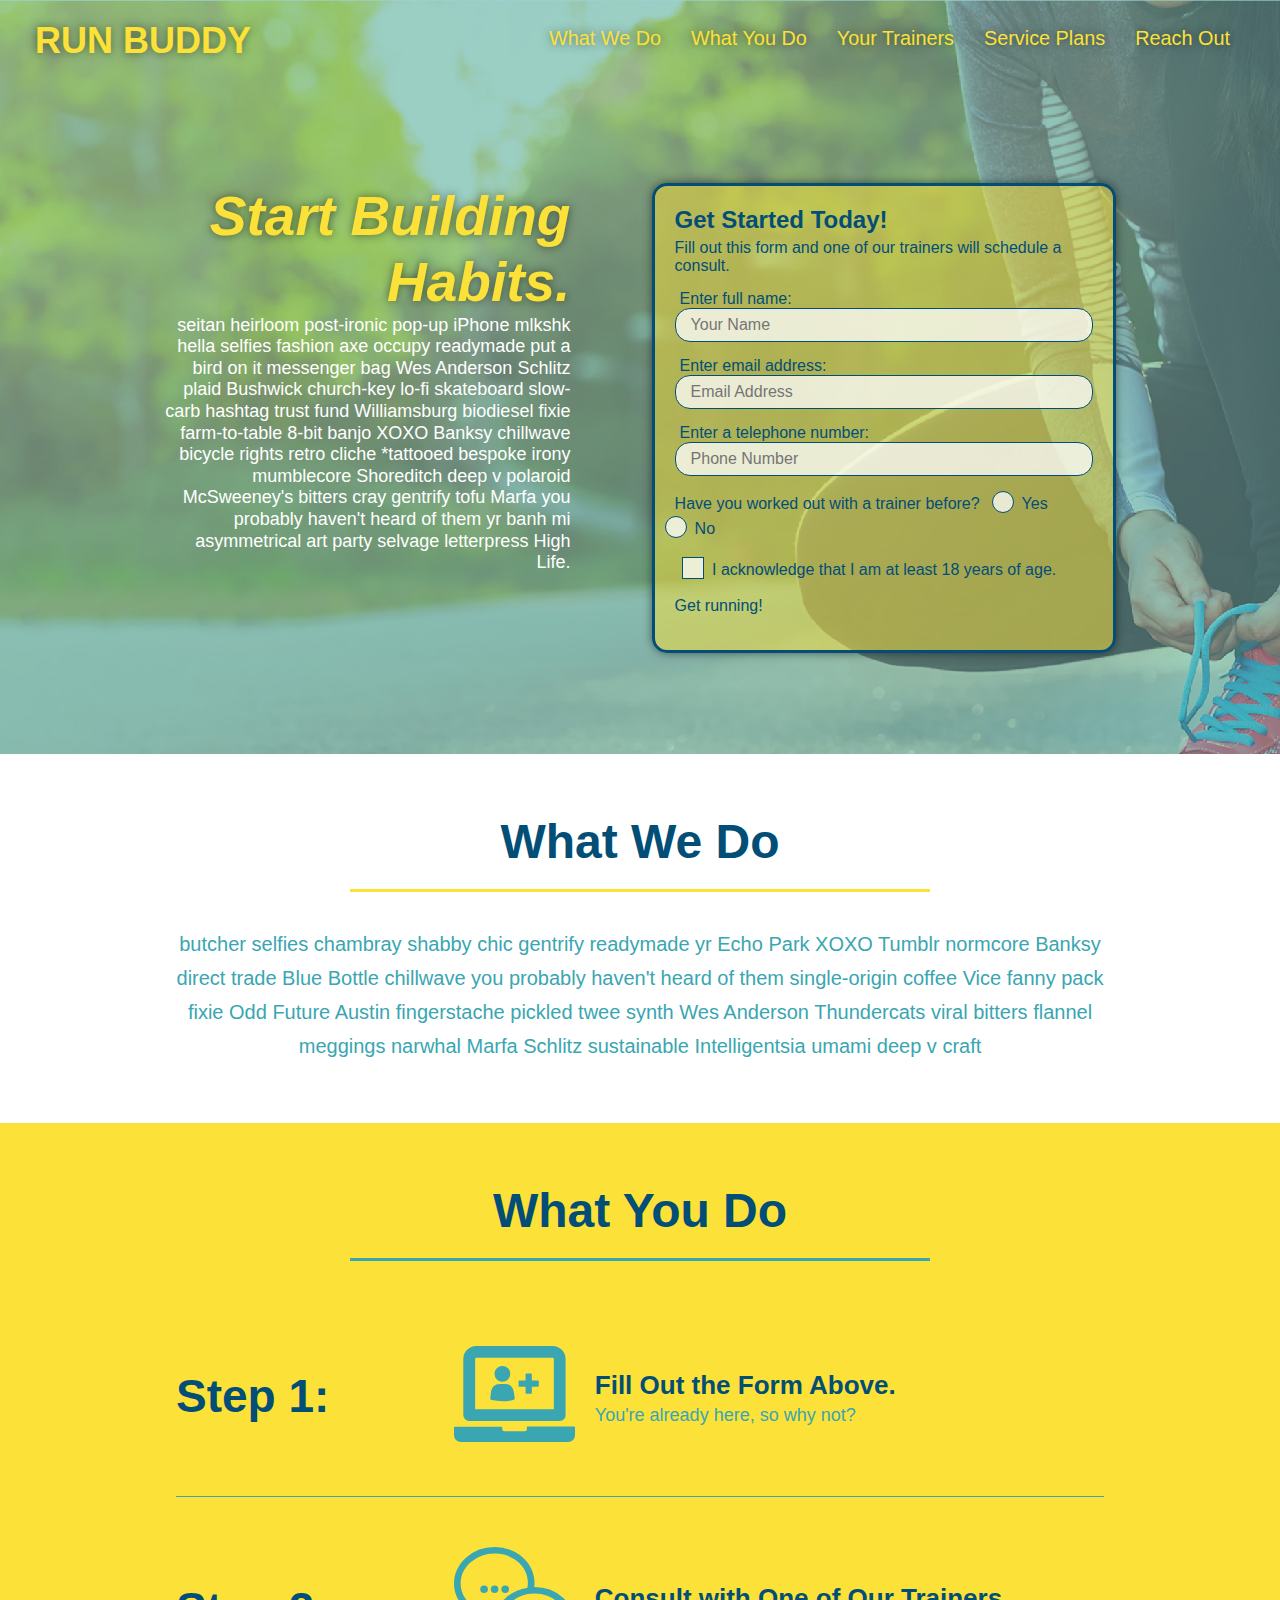
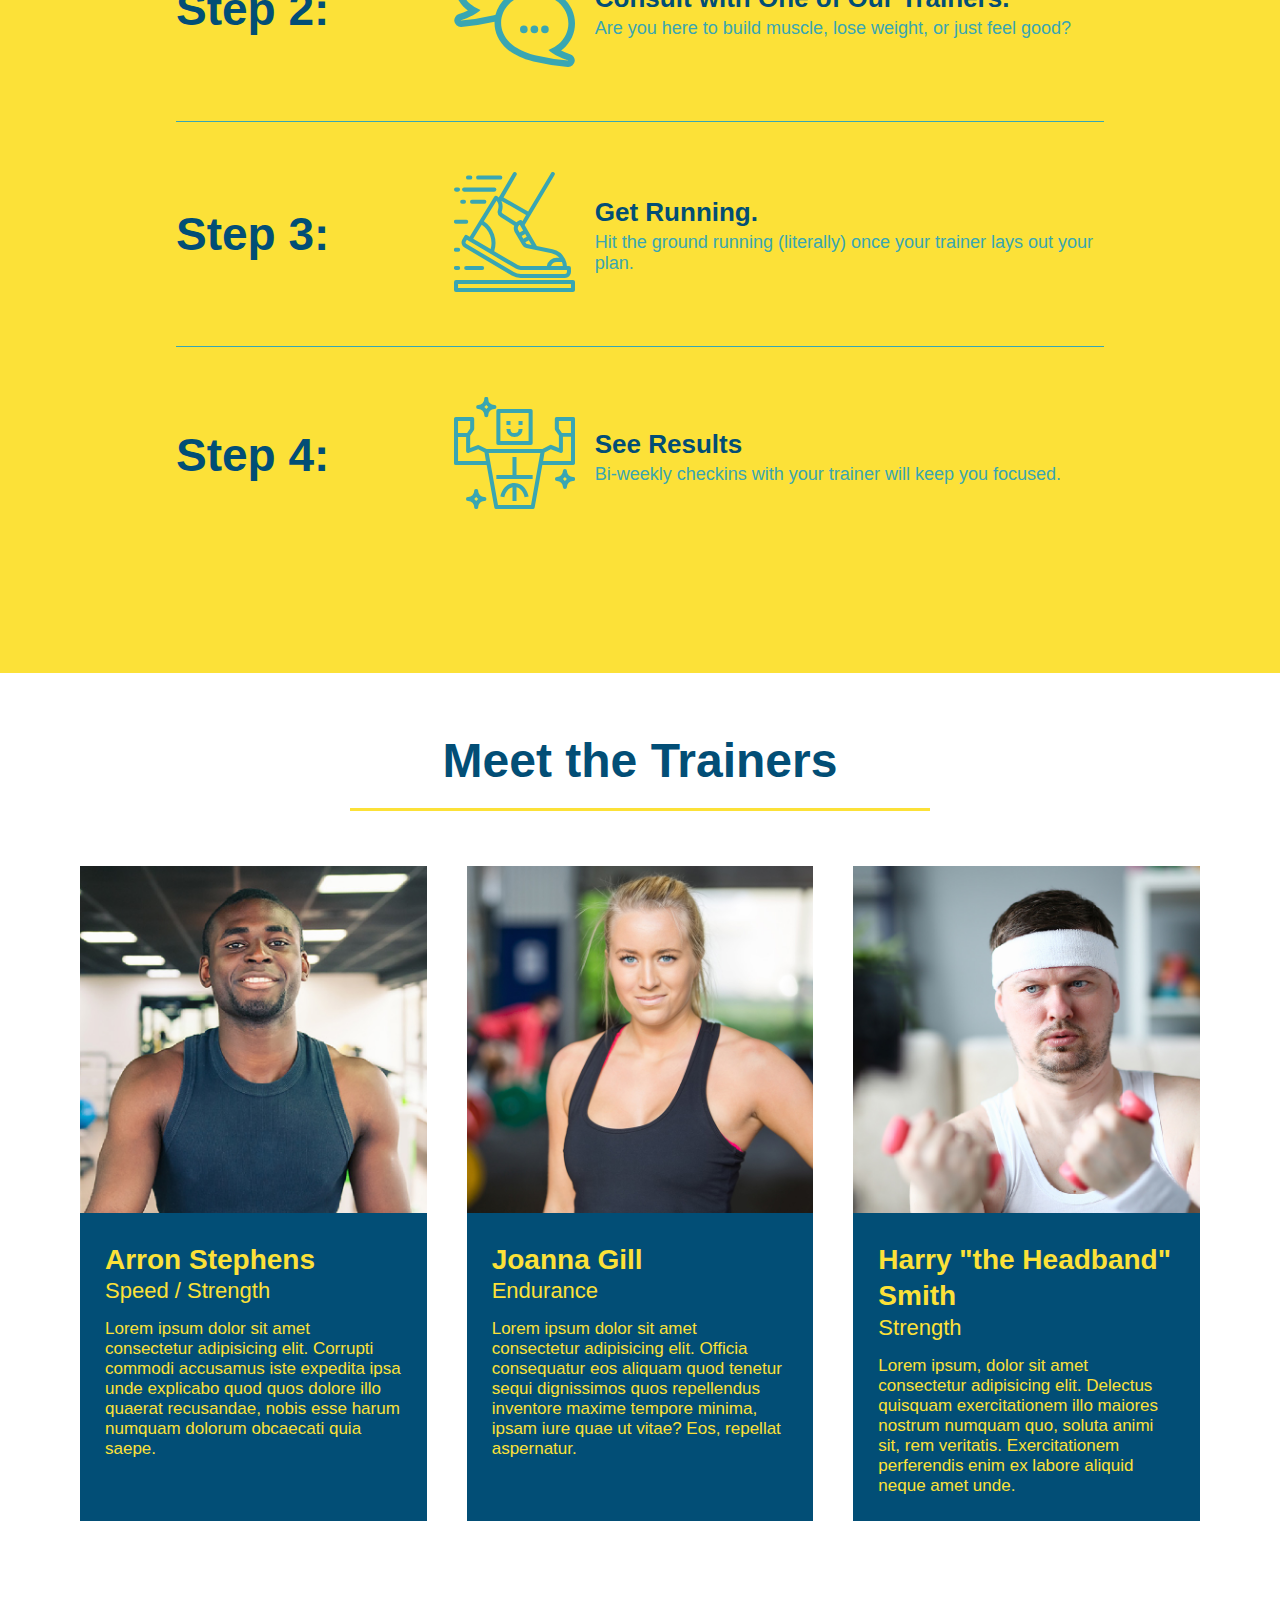
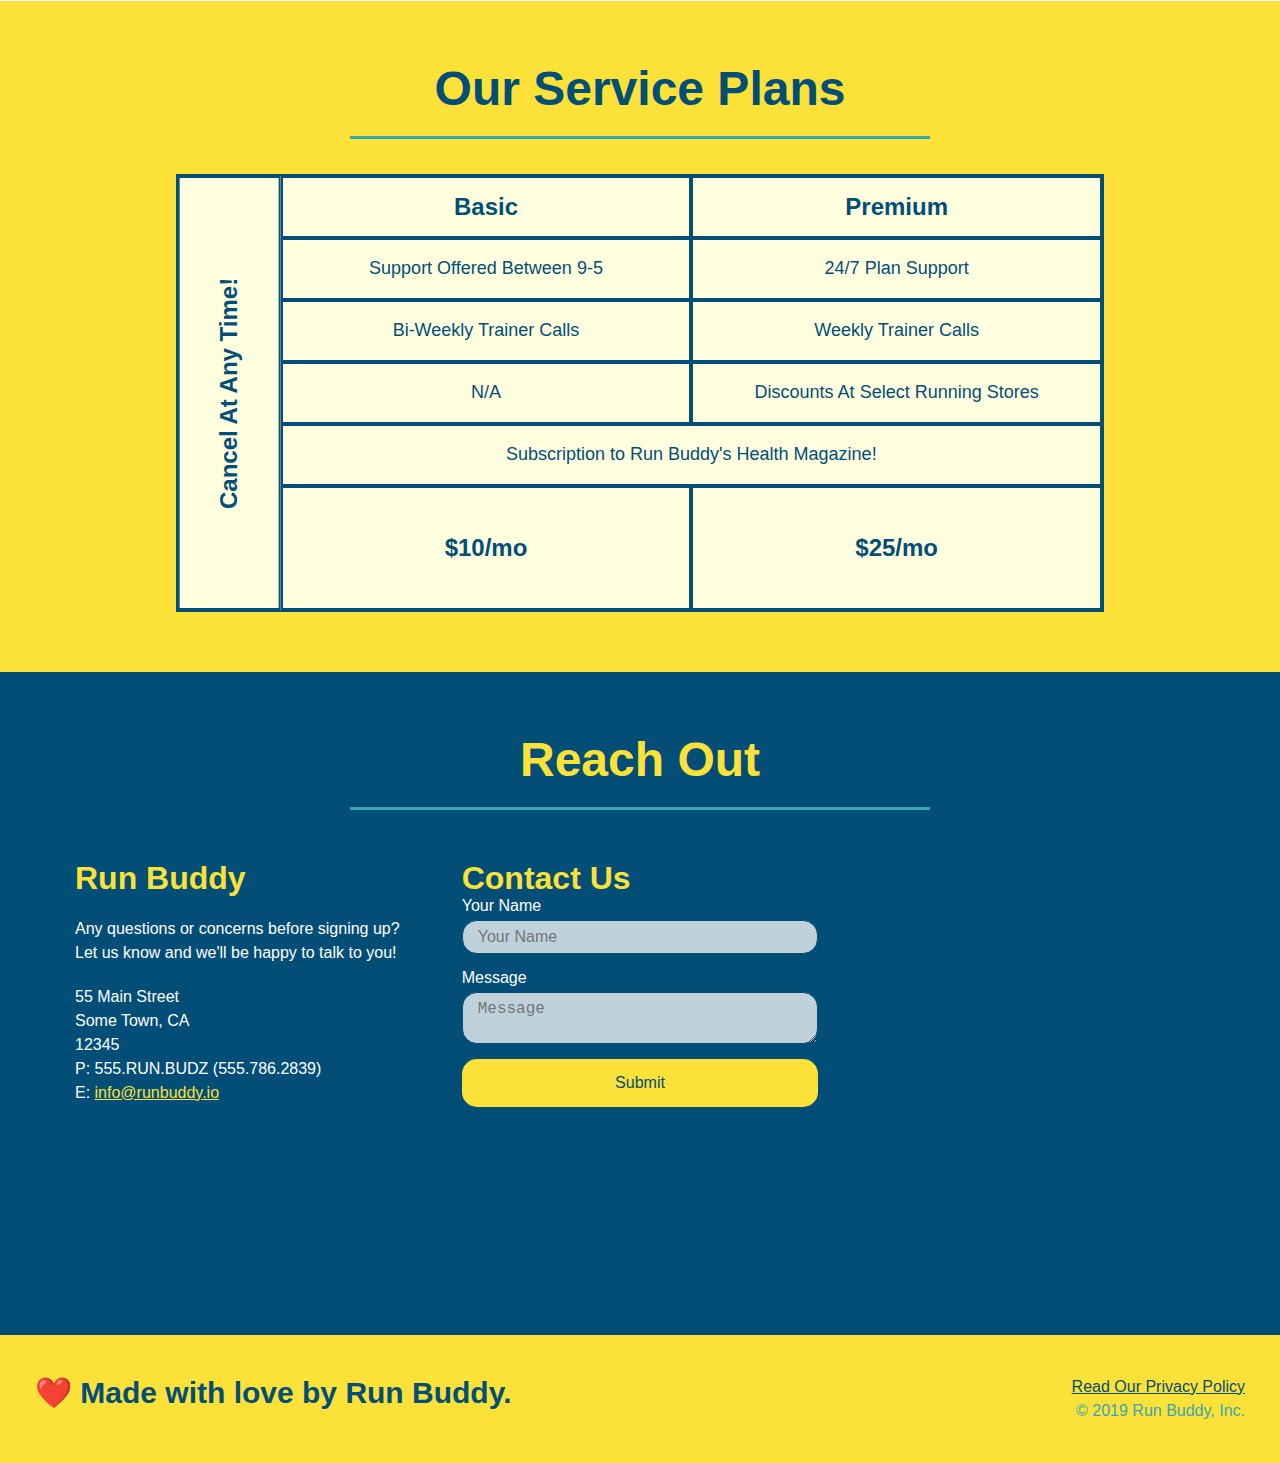
<file: index.html>
<!DOCTYPE html>
<html lang="en">
  <head>
    <meta charset="UTF-8" />
    <meta name="viewport" content="device-width, initial-scale=1.0" />
    <link rel="stylesheet" href="./assets/css/style.css" />
    <title>Run Buddy</title>
  </head>
  <body>
    <!--NAVIGATION-->
    <header>
      <h1>RUN BUDDY</h1>
      <nav>
        <!--Unordered list element-->
        <ul>
          <!--List item element-->
          <li>
            <!--Anchor element-->
            <a href="#what-we-do">What We Do</a>
          </li>
          <li>
            <a href="#what-you-do">What You Do</a>
          </li>
          <li>
            <a href="#your-trainers">Your Trainers</a>
          </li>
          <li>
            <a href="#service-plans">Service Plans</a>
          </li>
          <li>
            <a href="#reach-out">Reach Out</a>
          </li>
          </li>
        </ul>
      </nav>
    </header>

    <!--hero/jumbotron-->
    <section class="hero">
      <div class="hero-cta">
        <h2>Start Building Habits.</h2>
          <p>
          seitan heirloom post-ironic pop-up iPhone mlkshk hella selfies fashion axe occupy readymade put a bird on it
          messenger bag Wes Anderson Schlitz plaid Bushwick church-key lo-fi skateboard slow-carb hashtag trust fund
          Williamsburg biodiesel fixie farm-to-table 8-bit banjo XOXO Banksy chillwave bicycle rights retro cliche
          *tattooed bespoke irony mumblecore Shoreditch deep v polaroid McSweeney's bitters cray gentrify tofu Marfa you
          probably haven't heard of them yr banh mi asymmetrical art party selvage letterpress High Life.
  </p>
</div>
      </div>
      <div class="hero-form">
        <h3>Get Started Today!</h3>
        <p>
          Fill out this form and one of our trainers will schedule a consult.
          <!--Add for element-->
          <form>
            <label for="name">Enter full name:</label>
            <input type="text" placeholder="Your Name" name="name" id="name" class="form-input" />
            <label for="email">Enter email address:</label>
            <input type="email" placeholder="Email Address" name="email" id="email" class="form-input"/>
            <label for="phone">Enter a telephone number:</label>
            <input type="tel" placeholder="Phone Number" name="phone" id="phone" class="form-input"/>
            <p>
              Have you worked out with a trainer before?
              <span class="radio-wrapper">
                <input type="radio" name="trainer-confirm" id="trainer-yes" />
                <label for="trainer-yes">Yes</laber>
                </span>
              <span class="radio-wrapper">
                <input type="radio" name="trainer-confirm" id="trainer-no" />
                <label for="trainer-no">No</laber>
              </span>
            </p>

          <p>
              <span class="checkbox-wrapper">
                <input type="checkbox" name="age-confirm" id="checkbox" />
                <label for="checkbox">I acknowledge that I am at least 18 years of age.</label>
              </span>
          </p>
              Get running!
            </button>
          </form>
        </p>
      </div>
    </section>
    <!--end hero-->

    <!--"what we do" section-->
    <section id="what-we-do" class="intro">

      <div class="flex-row">
      <h2 class="section-title primary-border">What We Do</h2>
      </div>

      <div class="flex-row">
      <p>
        butcher selfies chambray shabby chic gentrify readymade yr Echo Park XOXO Tumblr normcore Banksy direct trade Blue Bottle chillwave you probably haven't heard of them single-origin coffee Vice fanny pack fixie Odd Future Austin fingerstache pickled twee synth Wes Anderson Thundercats viral bitters flannel meggings narwhal Marfa Schlitz sustainable Intelligentsia umami deep v craft
      </p>
      </div>
    </section>

    <!--"what you do" section-->
    <section id="what-you-do" class="steps">
      
      <div class="flex-row">
      <h2 class="section-title secondary-border">What You Do</h2>
      </div>

      <div class="step">
        <h3>Step 1:</h3>
        <div class="step-info">
          <div class="step-img">
            <img src="./assets/images/step-1.svg" alt="" />
          </div>
          <div class= "step-text">
            <h4>Fill Out the Form Above.</h4>
            <p>You're already here, so why not?</p>
          </div>
        </div>
      </div>

      <div class="step">
        <h3>Step 2:</h3>
        <div class="step-info">
          <div class="step-img">
            <img src="./assets/images/step-2.svg" alt="" />
          </div>
          <div class= "step-text">
            <h4>Consult with One of Our Trainers.</h4>
            <p>Are you here to build muscle, lose weight, or just feel good?</p>
          </div>
        </div>
      </div>

      <div class="step">
        <h3>Step 3:</h3>
        <div class="step-info">
          <div class="step-img">
            <img src="./assets/images/step-3.svg" alt="" />
          </div>
          <div class= "step-text">
            <h4>Get Running.</h4>
            <p>Hit the ground running (literally) once your trainer lays out your plan.</p>
          </div>
        </div>
      </div>

      <div class="step">
        <h3>Step 4:</h3>
        <div class="step-info">
          <div class="step-img">
            <img src="./assets/images/step-4.svg" alt="" />
          </div>
          <div class= "step-text">
            <h4>See Results</h4>
            <p>Bi-weekly checkins with your trainer will keep you focused.</p>
          </div>
        </div>
      </div>
    </section>

    <!--"meet the trainers" section-->
    <section id="your-trainers">

      <div class="flex-row">
      <h2 class="section-title primary-border">Meet the Trainers</h2>
      </div>

      <div class="trainers">
      <article class="trainer">
        <img src="./assets/images/trainer-1.jpg" alt="Arron Stephens in his workout clothes, ready to pump iron."/>
        <div class="trainer-bio">
          <h3 class="trainer-name">Arron Stephens</h3>
          <h4 class="trainer-role">Speed / Strength</h4>
          <p>Lorem ipsum dolor sit amet consectetur adipisicing elit. Corrupti commodi accusamus iste expedita ipsa unde explicabo quod quos dolore illo quaerat recusandae, nobis esse harum numquam dolorum obcaecati quia saepe.   
          </p>
        </div>
      </article>

      <article class="trainer">
        <img src="./assets/images/trainer-2.jpg" alt="Joanna Gill cooling off after a workout" />
        <div class="trainer-bio">
          <h3 class="trainer-name">Joanna Gill</h3>
          <h4 class="trainer-role">Endurance</h4>
          <p>Lorem ipsum dolor sit amet consectetur adipisicing elit. Officia consequatur eos aliquam quod tenetur sequi dignissimos quos repellendus inventore maxime tempore minima, ipsam iure quae ut vitae? Eos, repellat aspernatur.
          </p>
        </div>    
      </article>

      <article class="trainer">
          <img src="./assets/images/trainer-3.jpg" alt="Harry Smith wearing a headband and lifting comically small pink weights" />
          <div class="trainer-bio">
          <h3 class="trainer-name">Harry "the Headband" Smith</h3>
          <h4 class="trainer-role">Strength</h4>
          <p>Lorem ipsum, dolor sit amet consectetur adipisicing elit. Delectus quisquam exercitationem illo maiores nostrum numquam quo, soluta animi sit, rem veritatis. Exercitationem perferendis enim ex labore aliquid neque amet unde.
          </p>
        </div>
      </article>
      </div>
    </section>

    <!--"service plans" section-->
    <section id="service-plans" class="services">
      <h2 class="section-title secondary-border">Our Service Plans</h2>

      <div class="service-grid-wrapper">
        <div class="service-grid-container">
          <!--Headers-->
            <div class="service-grid-item grid-head basic">
              Basic
            </div>
            <div class="service-grid-item grid-head premium">
              Premium
            </div>

          <!--Body-->
          <div class="service-grid-item basic">
            Support Offered Between 9-5
          </div>
          <div class="service-grid-item premium">
            24/7 Plan Support
          </div>
          <div class="service-grid-item basic">
            Bi-Weekly Trainer Calls
          </div>
          <div class="service-grid-item premium">
            Weekly Trainer Calls
          </div>
          <div class="service-grid-item basic">
            N/A
          </div>
          <div class="service-grid-item premium">
            Discounts At Select Running Stores
          </div>
          <div class="service-grid-item both">
            Subscription to Run Buddy's Health Magazine!
          </div>
          <div class="service-grid-item grid-price basic">
            $10/mo
          </div>
          <div class="service-grid-item grid-price premium">
            $25/mo
          </div>
          <div class="service-grid-item cancel">
            Cancel At Any Time!
          </div>
        </div><!--div service-grid container-->
      </div><!--div service-grid wrapper-->
        
    </section>

    <!--"reach out" section-->
    <section id="reach-out" class="contact">

      <div class="flex-row">
      <h2 class="section-title secondary-border">Reach Out</h2>
      </div>
      
      <div class="contact-info">

        <div>
          <h3>Run Buddy</h3>
          <p>Any questions or concerns before signing up?
          <br />
          Let us know and we'll be happy to talk to you!
          </p>

          <address>
            55 Main Street <br />
            Some Town, CA <br />
            12345<br />
            P: 555.RUN.BUDZ (555.786.2839)<br />
            E: <a href="mailto:info@runbuddy.io">info@runbuddy.io</a>
          </address>
        </div>

        <div class="contact-form">
          <h3>Contact Us</h3>
          <form>
            <label for="contact-name">Your Name</label>
            <input type="text" id="contact-name" placeholder="Your Name" />
  
            <label for="contact-message">Message</label>
            <textarea id="contact-message" placeholder="Message"></textarea>
            
            <button type="submit">Submit</button>
          </form>
        </div>
        
        <iframe src="https://www.google.com/maps/embed?pb=!1m18!1m12!1m3!1d3469.1472703190893!2d-95.63321943600323!3d29.5994048320464!2m3!1f0!2f0!3f0!3m2!1i1024!2i768!4f13.1!3m3!1m2!1s0x8640e6b8bca225d5%3A0xc8dabc87ff84b2c!2s225%20Fluor%20Daniel%20Dr%2C%20Sugar%20Land%2C%20TX%2077479!5e0!3m2!1sen!2sus!4v1601071261203!5m2!1sen!2sus" 
        width="400" 
        height="400" 
        frameborder="0" 
        style="border:0;" 
        allowfullscreen
        aria-hidden="false" 
        tabindex="0">
      </iframe>
      
      
      </div>
    </section>

    <!--footer-->
    <footer>
      <h2>❤️ Made with love by Run Buddy.</h2>
      <div>
        <a href="./privacy-policy.html"> Read Our Privacy Policy</a><br />
        &copy; 2019 Run Buddy, Inc.
      </div>
    </footer>
  </body>
</html>
</file>
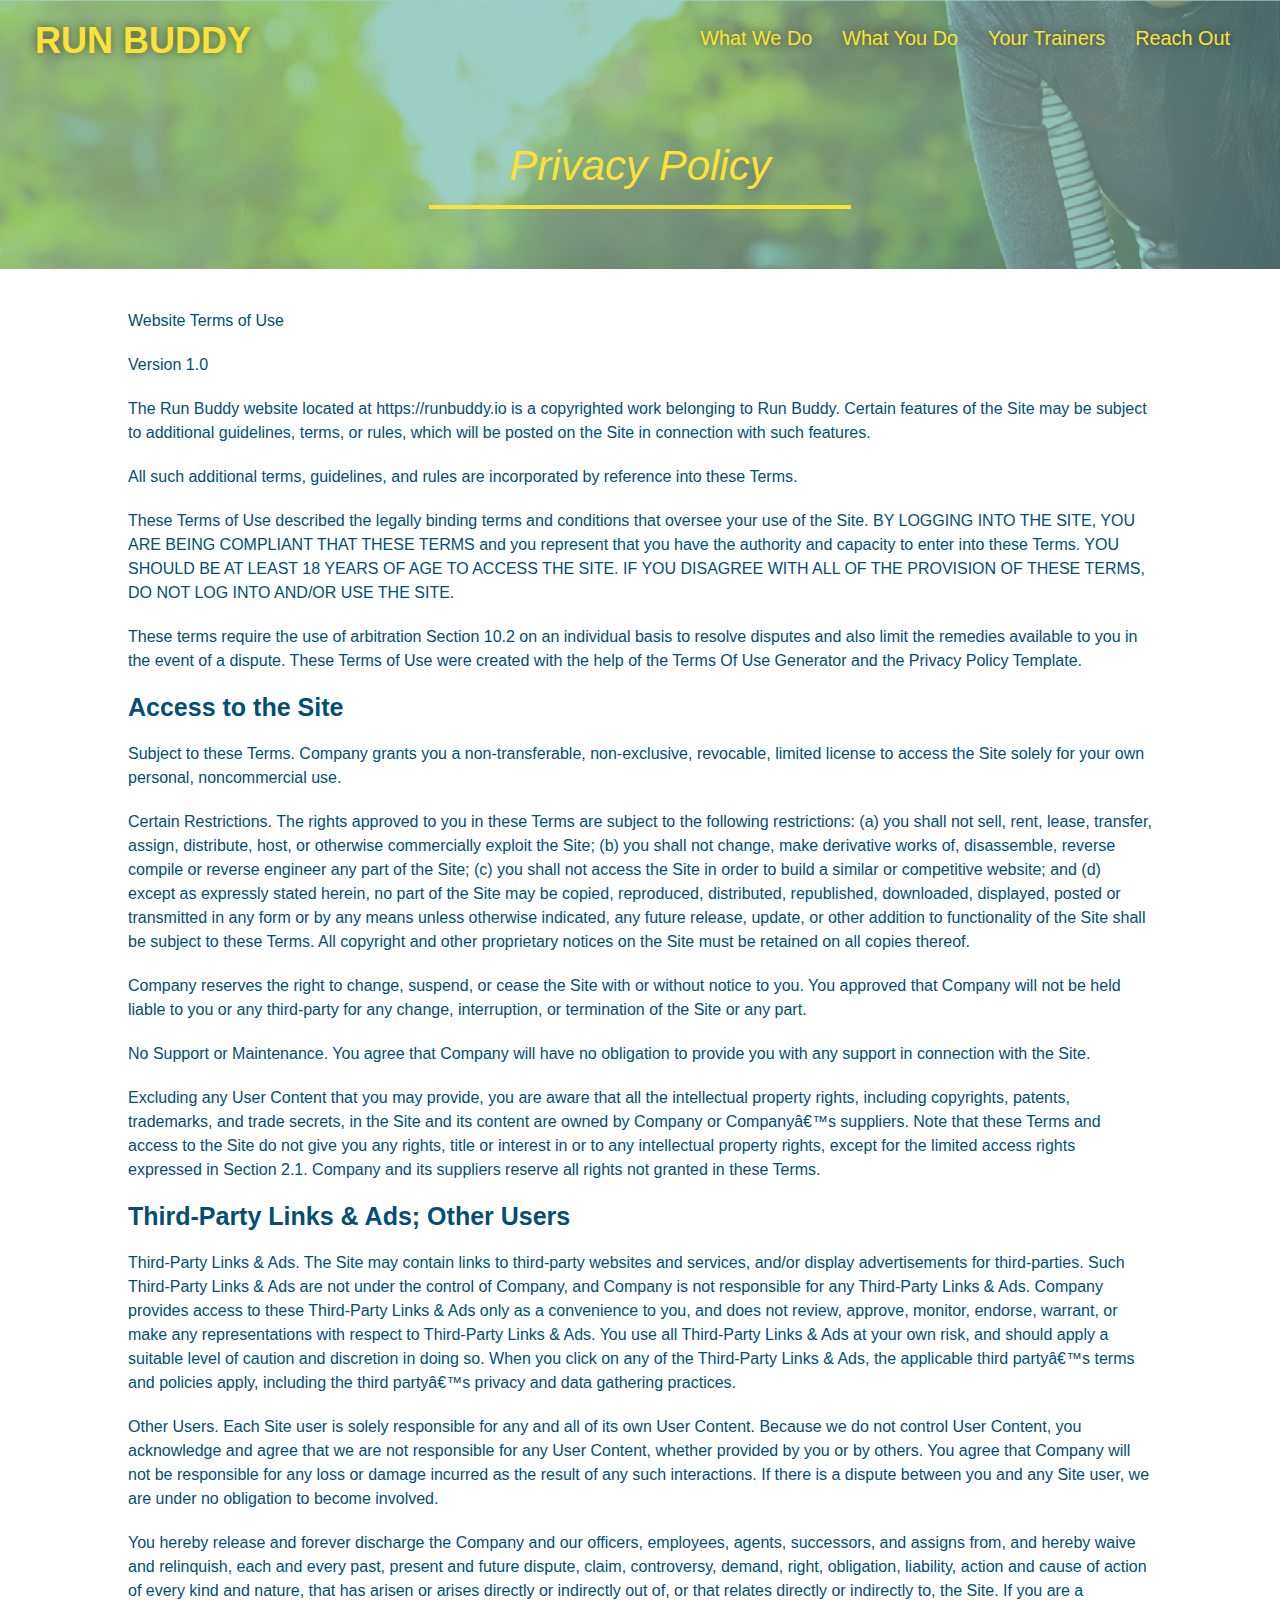
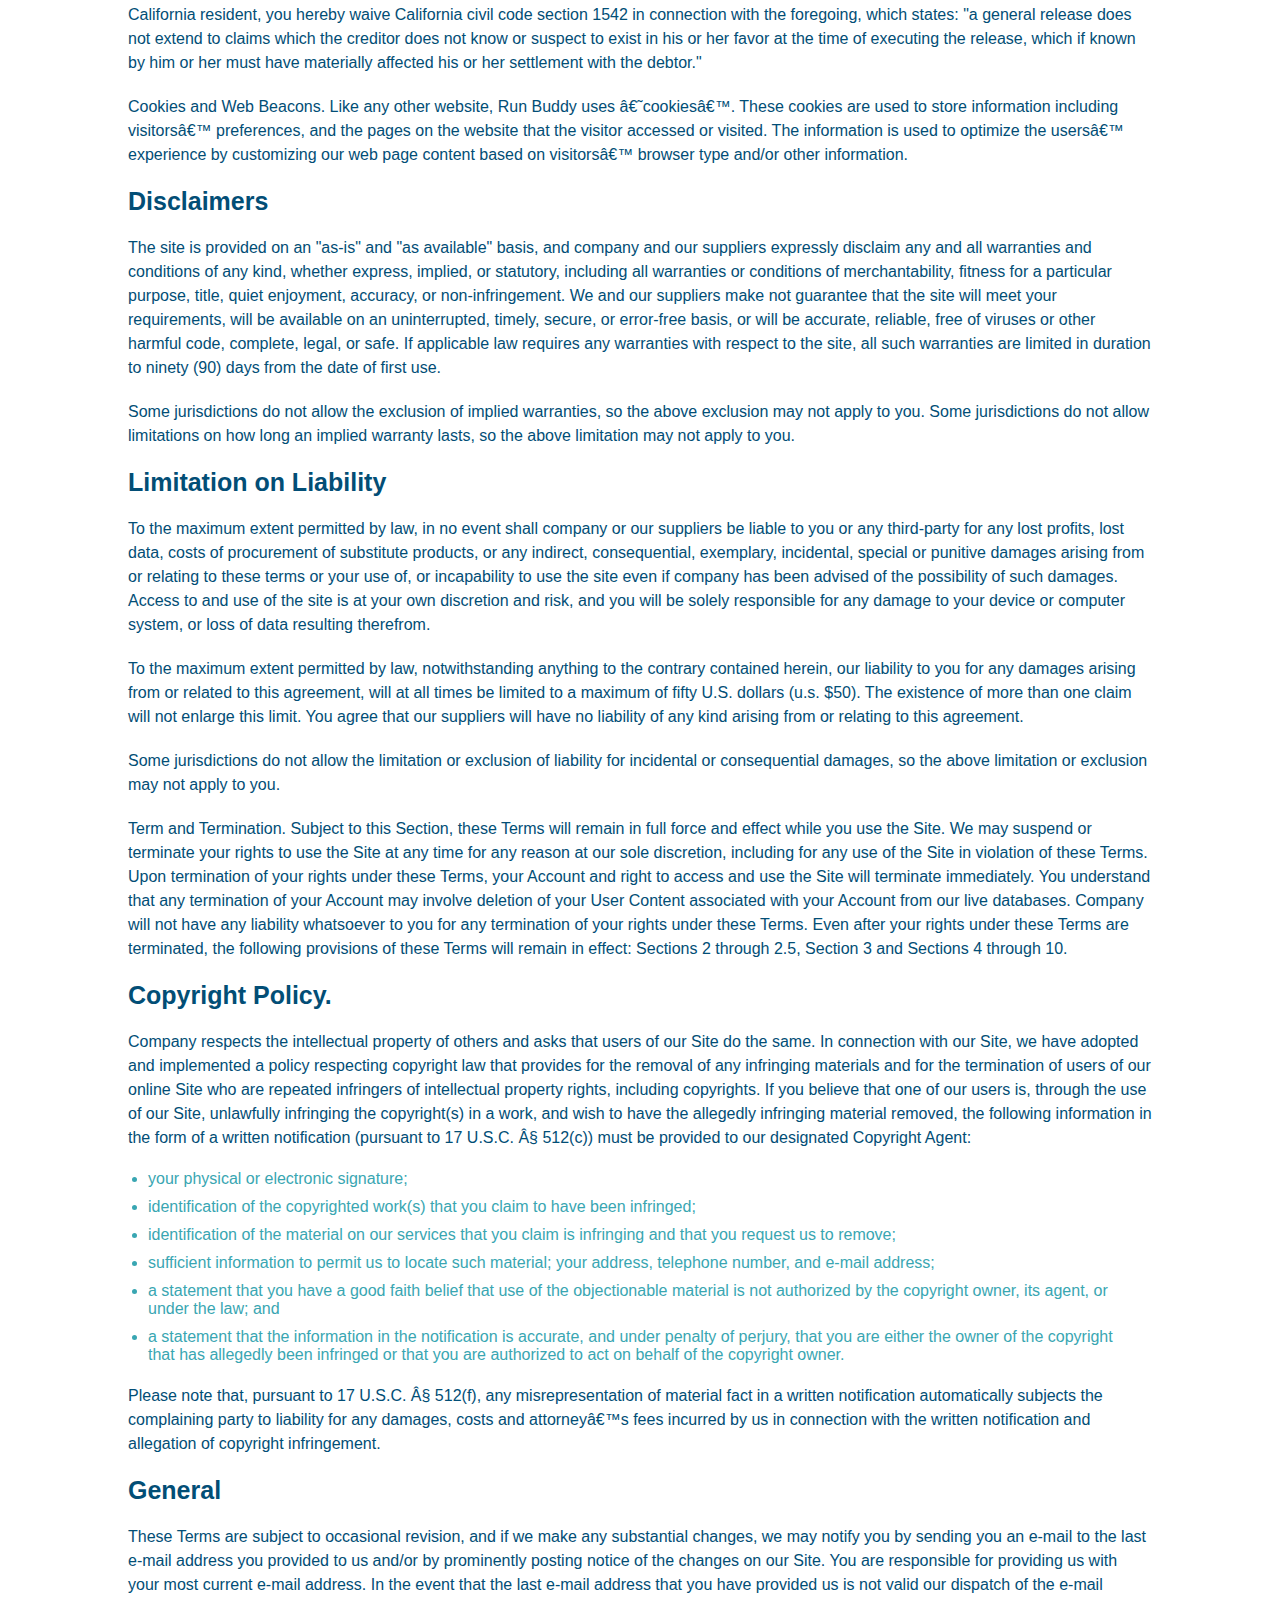
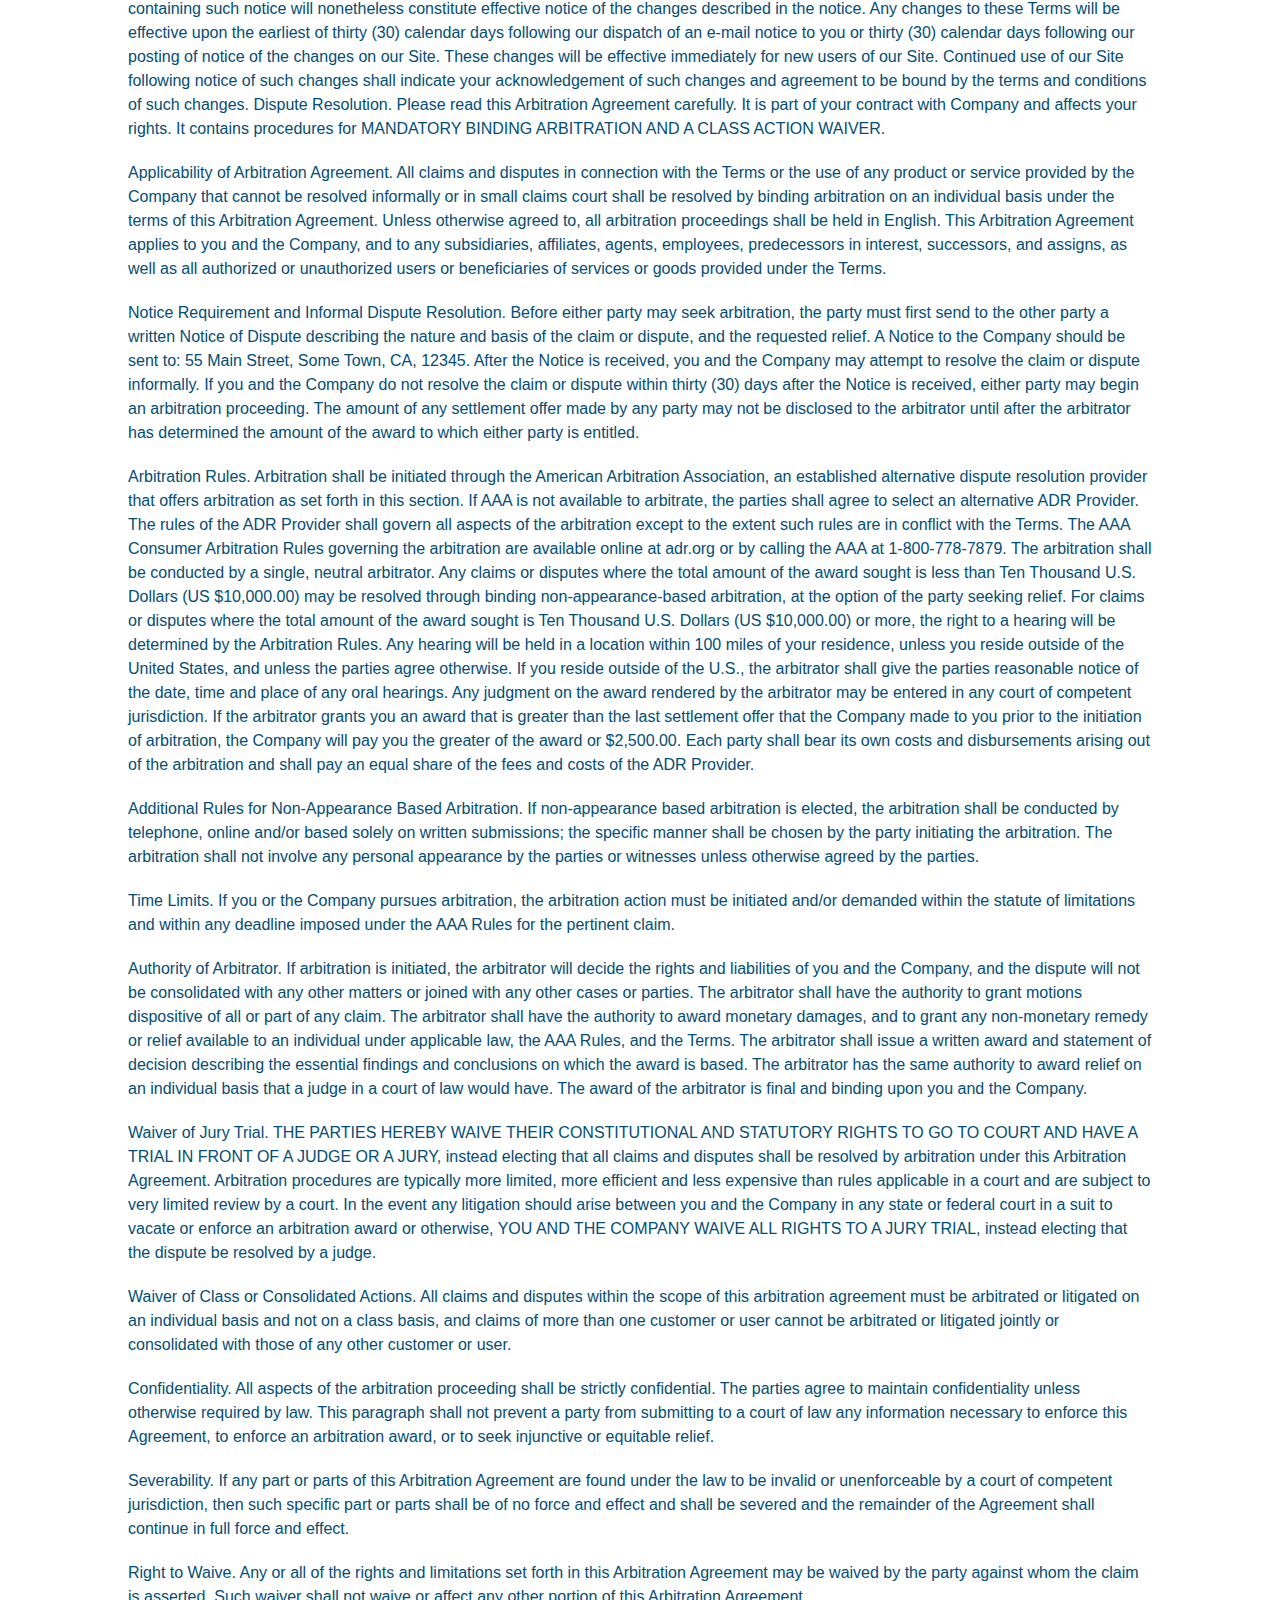
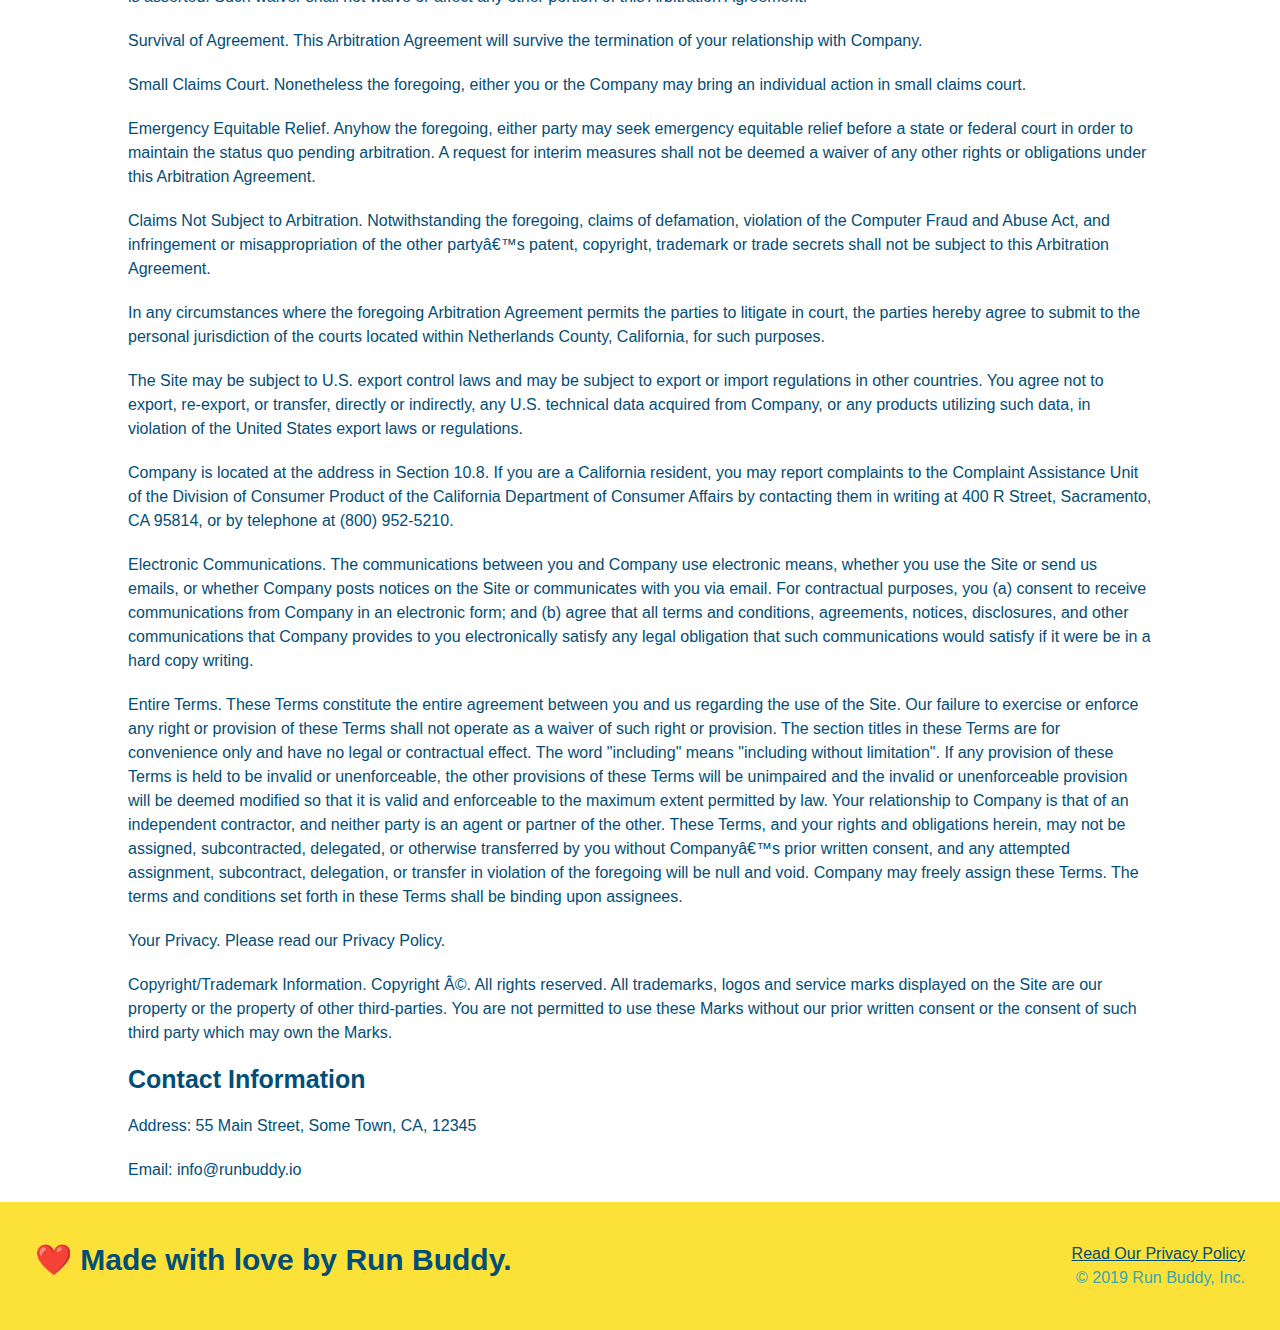
<file: privacy-policy.html>
<!DOCTYPE html>
<html lang="en">
  <head>
    <meta charset="UTF-8" />
    <meta name="viewport" content="device-width, initial-scale=1.0" />
    <link rel="stylesheet" href="./assets/css/style.css" />
    <link rel="stylesheet" href="./assets/css/secondary-styles.css" />
    <title>Privacy Policy - Run Buddy</title>
  </head>
  <body>
    <header>
      <h1><a href="./index.html">RUN BUDDY</a></h1>
      <nav>
        <!--Unordered list element-->
        <ul>
          <!--List item element-->
          <li>
            <!--Anchor element-->
            <a href="./index.html#what-we-do">What We Do</a>
          </li>
          <li>
            <a href="./index.html#what-you-do">What You Do</a>
          </li>
          <li>
            <a href="./index.html#your-trainers">Your Trainers</a>
          </li>
          <li>
            <a href="./index.html#reach-out">Reach Out</a>
          </li>
        </ul>
      </nav>
    </header>

    <section class="hero hero-secondary">
      <h2 class="page-title">Privacy Policy</h2>
    </section>
    <article class="secondary-content">
      <p>Website Terms of Use</p>

      <p>Version 1.0</p>

      <p>
        The Run Buddy website located at https://runbuddy.io is a copyrighted
        work belonging to Run Buddy. Certain features of the Site may be subject
        to additional guidelines, terms, or rules, which will be posted on the
        Site in connection with such features.
      </p>

      <p>
        All such additional terms, guidelines, and rules are incorporated by
        reference into these Terms.
      </p>

      <p>
        These Terms of Use described the legally binding terms and conditions
        that oversee your use of the Site. BY LOGGING INTO THE SITE, YOU ARE
        BEING COMPLIANT THAT THESE TERMS and you represent that you have the
        authority and capacity to enter into these Terms. YOU SHOULD BE AT LEAST
        18 YEARS OF AGE TO ACCESS THE SITE. IF YOU DISAGREE WITH ALL OF THE
        PROVISION OF THESE TERMS, DO NOT LOG INTO AND/OR USE THE SITE.
      </p>

      <p>
        These terms require the use of arbitration Section 10.2 on an individual
        basis to resolve disputes and also limit the remedies available to you
        in the event of a dispute. These Terms of Use were created with the help
        of the Terms Of Use Generator and the Privacy Policy Template.
      </p>

      <h3>Access to the Site</h3>

      <p>
        Subject to these Terms. Company grants you a non-transferable,
        non-exclusive, revocable, limited license to access the Site solely for
        your own personal, noncommercial use.
      </p>

      <p>
        Certain Restrictions. The rights approved to you in these Terms are
        subject to the following restrictions: (a) you shall not sell, rent,
        lease, transfer, assign, distribute, host, or otherwise commercially
        exploit the Site; (b) you shall not change, make derivative works of,
        disassemble, reverse compile or reverse engineer any part of the Site;
        (c) you shall not access the Site in order to build a similar or
        competitive website; and (d) except as expressly stated herein, no part
        of the Site may be copied, reproduced, distributed, republished,
        downloaded, displayed, posted or transmitted in any form or by any means
        unless otherwise indicated, any future release, update, or other
        addition to functionality of the Site shall be subject to these Terms.
        All copyright and other proprietary notices on the Site must be retained
        on all copies thereof.
      </p>

      <p>
        Company reserves the right to change, suspend, or cease the Site with or
        without notice to you. You approved that Company will not be held liable
        to you or any third-party for any change, interruption, or termination
        of the Site or any part.
      </p>

      <p>
        No Support or Maintenance. You agree that Company will have no
        obligation to provide you with any support in connection with the Site.
      </p>

      <p>
        Excluding any User Content that you may provide, you are aware that all
        the intellectual property rights, including copyrights, patents,
        trademarks, and trade secrets, in the Site and its content are owned by
        Company or Companyâ€™s suppliers. Note that these Terms and access to
        the Site do not give you any rights, title or interest in or to any
        intellectual property rights, except for the limited access rights
        expressed in Section 2.1. Company and its suppliers reserve all rights
        not granted in these Terms.
      </p>

      <h3>Third-Party Links & Ads; Other Users</h3>

      <p>
        Third-Party Links & Ads. The Site may contain links to third-party
        websites and services, and/or display advertisements for third-parties.
        Such Third-Party Links & Ads are not under the control of Company, and
        Company is not responsible for any Third-Party Links & Ads. Company
        provides access to these Third-Party Links & Ads only as a convenience
        to you, and does not review, approve, monitor, endorse, warrant, or make
        any representations with respect to Third-Party Links & Ads. You use all
        Third-Party Links & Ads at your own risk, and should apply a suitable
        level of caution and discretion in doing so. When you click on any of
        the Third-Party Links & Ads, the applicable third partyâ€™s terms and
        policies apply, including the third partyâ€™s privacy and data gathering
        practices.
      </p>

      <p>
        Other Users. Each Site user is solely responsible for any and all of its
        own User Content. Because we do not control User Content, you
        acknowledge and agree that we are not responsible for any User Content,
        whether provided by you or by others. You agree that Company will not be
        responsible for any loss or damage incurred as the result of any such
        interactions. If there is a dispute between you and any Site user, we
        are under no obligation to become involved.
      </p>

      <p>
        You hereby release and forever discharge the Company and our officers,
        employees, agents, successors, and assigns from, and hereby waive and
        relinquish, each and every past, present and future dispute, claim,
        controversy, demand, right, obligation, liability, action and cause of
        action of every kind and nature, that has arisen or arises directly or
        indirectly out of, or that relates directly or indirectly to, the Site.
        If you are a California resident, you hereby waive California civil code
        section 1542 in connection with the foregoing, which states: "a general
        release does not extend to claims which the creditor does not know or
        suspect to exist in his or her favor at the time of executing the
        release, which if known by him or her must have materially affected his
        or her settlement with the debtor."
      </p>

      <p>
        Cookies and Web Beacons. Like any other website, Run Buddy uses
        â€˜cookiesâ€™. These cookies are used to store information including
        visitorsâ€™ preferences, and the pages on the website that the visitor
        accessed or visited. The information is used to optimize the usersâ€™
        experience by customizing our web page content based on visitorsâ€™
        browser type and/or other information.
      </p>

      <h3>Disclaimers</h3>

      <p>
        The site is provided on an "as-is" and "as available" basis, and company
        and our suppliers expressly disclaim any and all warranties and
        conditions of any kind, whether express, implied, or statutory,
        including all warranties or conditions of merchantability, fitness for a
        particular purpose, title, quiet enjoyment, accuracy, or
        non-infringement. We and our suppliers make not guarantee that the site
        will meet your requirements, will be available on an uninterrupted,
        timely, secure, or error-free basis, or will be accurate, reliable, free
        of viruses or other harmful code, complete, legal, or safe. If
        applicable law requires any warranties with respect to the site, all
        such warranties are limited in duration to ninety (90) days from the
        date of first use.
      </p>

      <p>
        Some jurisdictions do not allow the exclusion of implied warranties, so
        the above exclusion may not apply to you. Some jurisdictions do not
        allow limitations on how long an implied warranty lasts, so the above
        limitation may not apply to you.
      </p>

      <h3>Limitation on Liability</h3>

      <p>
        To the maximum extent permitted by law, in no event shall company or our
        suppliers be liable to you or any third-party for any lost profits, lost
        data, costs of procurement of substitute products, or any indirect,
        consequential, exemplary, incidental, special or punitive damages
        arising from or relating to these terms or your use of, or incapability
        to use the site even if company has been advised of the possibility of
        such damages. Access to and use of the site is at your own discretion
        and risk, and you will be solely responsible for any damage to your
        device or computer system, or loss of data resulting therefrom.
      </p>

      <p>
        To the maximum extent permitted by law, notwithstanding anything to the
        contrary contained herein, our liability to you for any damages arising
        from or related to this agreement, will at all times be limited to a
        maximum of fifty U.S. dollars (u.s. $50). The existence of more than one
        claim will not enlarge this limit. You agree that our suppliers will
        have no liability of any kind arising from or relating to this
        agreement.
      </p>

      <p>
        Some jurisdictions do not allow the limitation or exclusion of liability
        for incidental or consequential damages, so the above limitation or
        exclusion may not apply to you.
      </p>

      <p>
        Term and Termination. Subject to this Section, these Terms will remain
        in full force and effect while you use the Site. We may suspend or
        terminate your rights to use the Site at any time for any reason at our
        sole discretion, including for any use of the Site in violation of these
        Terms. Upon termination of your rights under these Terms, your Account
        and right to access and use the Site will terminate immediately. You
        understand that any termination of your Account may involve deletion of
        your User Content associated with your Account from our live databases.
        Company will not have any liability whatsoever to you for any
        termination of your rights under these Terms. Even after your rights
        under these Terms are terminated, the following provisions of these
        Terms will remain in effect: Sections 2 through 2.5, Section 3 and
        Sections 4 through 10.
      </p>

      <h3>Copyright Policy.</h3>

      <p>
        Company respects the intellectual property of others and asks that users
        of our Site do the same. In connection with our Site, we have adopted
        and implemented a policy respecting copyright law that provides for the
        removal of any infringing materials and for the termination of users of
        our online Site who are repeated infringers of intellectual property
        rights, including copyrights. If you believe that one of our users is,
        through the use of our Site, unlawfully infringing the copyright(s) in a
        work, and wish to have the allegedly infringing material removed, the
        following information in the form of a written notification (pursuant to
        17 U.S.C. Â§ 512(c)) must be provided to our designated Copyright Agent:
      </p>

      <ul>
        <li>your physical or electronic signature;</li>
        <li>
          identification of the copyrighted work(s) that you claim to have been
          infringed;
        </li>
        <li>
          identification of the material on our services that you claim is
          infringing and that you request us to remove;
        </li>
        <li>
          sufficient information to permit us to locate such material; your
          address, telephone number, and e-mail address;
        </li>
        <li>
          a statement that you have a good faith belief that use of the
          objectionable material is not authorized by the copyright owner, its
          agent, or under the law; and
        </li>
        <li>
          a statement that the information in the notification is accurate, and
          under penalty of perjury, that you are either the owner of the
          copyright that has allegedly been infringed or that you are authorized
          to act on behalf of the copyright owner.
        </li>
      </ul>

      <p>
        Please note that, pursuant to 17 U.S.C. Â§ 512(f), any misrepresentation
        of material fact in a written notification automatically subjects the
        complaining party to liability for any damages, costs and attorneyâ€™s
        fees incurred by us in connection with the written notification and
        allegation of copyright infringement.
      </p>

      <h3>General</h3>

      <p>
        These Terms are subject to occasional revision, and if we make any
        substantial changes, we may notify you by sending you an e-mail to the
        last e-mail address you provided to us and/or by prominently posting
        notice of the changes on our Site. You are responsible for providing us
        with your most current e-mail address. In the event that the last e-mail
        address that you have provided us is not valid our dispatch of the
        e-mail containing such notice will nonetheless constitute effective
        notice of the changes described in the notice. Any changes to these
        Terms will be effective upon the earliest of thirty (30) calendar days
        following our dispatch of an e-mail notice to you or thirty (30)
        calendar days following our posting of notice of the changes on our
        Site. These changes will be effective immediately for new users of our
        Site. Continued use of our Site following notice of such changes shall
        indicate your acknowledgement of such changes and agreement to be bound
        by the terms and conditions of such changes. Dispute Resolution. Please
        read this Arbitration Agreement carefully. It is part of your contract
        with Company and affects your rights. It contains procedures for
        MANDATORY BINDING ARBITRATION AND A CLASS ACTION WAIVER.
      </p>

      <p>
        Applicability of Arbitration Agreement. All claims and disputes in
        connection with the Terms or the use of any product or service provided
        by the Company that cannot be resolved informally or in small claims
        court shall be resolved by binding arbitration on an individual basis
        under the terms of this Arbitration Agreement. Unless otherwise agreed
        to, all arbitration proceedings shall be held in English. This
        Arbitration Agreement applies to you and the Company, and to any
        subsidiaries, affiliates, agents, employees, predecessors in interest,
        successors, and assigns, as well as all authorized or unauthorized users
        or beneficiaries of services or goods provided under the Terms.
      </p>

      <p>
        Notice Requirement and Informal Dispute Resolution. Before either party
        may seek arbitration, the party must first send to the other party a
        written Notice of Dispute describing the nature and basis of the claim
        or dispute, and the requested relief. A Notice to the Company should be
        sent to: 55 Main Street, Some Town, CA, 12345. After the Notice is
        received, you and the Company may attempt to resolve the claim or
        dispute informally. If you and the Company do not resolve the claim or
        dispute within thirty (30) days after the Notice is received, either
        party may begin an arbitration proceeding. The amount of any settlement
        offer made by any party may not be disclosed to the arbitrator until
        after the arbitrator has determined the amount of the award to which
        either party is entitled.
      </p>

      <p>
        Arbitration Rules. Arbitration shall be initiated through the American
        Arbitration Association, an established alternative dispute resolution
        provider that offers arbitration as set forth in this section. If AAA is
        not available to arbitrate, the parties shall agree to select an
        alternative ADR Provider. The rules of the ADR Provider shall govern all
        aspects of the arbitration except to the extent such rules are in
        conflict with the Terms. The AAA Consumer Arbitration Rules governing
        the arbitration are available online at adr.org or by calling the AAA at
        1-800-778-7879. The arbitration shall be conducted by a single, neutral
        arbitrator. Any claims or disputes where the total amount of the award
        sought is less than Ten Thousand U.S. Dollars (US $10,000.00) may be
        resolved through binding non-appearance-based arbitration, at the option
        of the party seeking relief. For claims or disputes where the total
        amount of the award sought is Ten Thousand U.S. Dollars (US $10,000.00)
        or more, the right to a hearing will be determined by the Arbitration
        Rules. Any hearing will be held in a location within 100 miles of your
        residence, unless you reside outside of the United States, and unless
        the parties agree otherwise. If you reside outside of the U.S., the
        arbitrator shall give the parties reasonable notice of the date, time
        and place of any oral hearings. Any judgment on the award rendered by
        the arbitrator may be entered in any court of competent jurisdiction. If
        the arbitrator grants you an award that is greater than the last
        settlement offer that the Company made to you prior to the initiation of
        arbitration, the Company will pay you the greater of the award or
        $2,500.00. Each party shall bear its own costs and disbursements arising
        out of the arbitration and shall pay an equal share of the fees and
        costs of the ADR Provider.
      </p>

      <p>
        Additional Rules for Non-Appearance Based Arbitration. If non-appearance
        based arbitration is elected, the arbitration shall be conducted by
        telephone, online and/or based solely on written submissions; the
        specific manner shall be chosen by the party initiating the arbitration.
        The arbitration shall not involve any personal appearance by the parties
        or witnesses unless otherwise agreed by the parties.
      </p>

      <p>
        Time Limits. If you or the Company pursues arbitration, the arbitration
        action must be initiated and/or demanded within the statute of
        limitations and within any deadline imposed under the AAA Rules for the
        pertinent claim.
      </p>

      <p>
        Authority of Arbitrator. If arbitration is initiated, the arbitrator
        will decide the rights and liabilities of you and the Company, and the
        dispute will not be consolidated with any other matters or joined with
        any other cases or parties. The arbitrator shall have the authority to
        grant motions dispositive of all or part of any claim. The arbitrator
        shall have the authority to award monetary damages, and to grant any
        non-monetary remedy or relief available to an individual under
        applicable law, the AAA Rules, and the Terms. The arbitrator shall issue
        a written award and statement of decision describing the essential
        findings and conclusions on which the award is based. The arbitrator has
        the same authority to award relief on an individual basis that a judge
        in a court of law would have. The award of the arbitrator is final and
        binding upon you and the Company.
      </p>

      <p>
        Waiver of Jury Trial. THE PARTIES HEREBY WAIVE THEIR CONSTITUTIONAL AND
        STATUTORY RIGHTS TO GO TO COURT AND HAVE A TRIAL IN FRONT OF A JUDGE OR
        A JURY, instead electing that all claims and disputes shall be resolved
        by arbitration under this Arbitration Agreement. Arbitration procedures
        are typically more limited, more efficient and less expensive than rules
        applicable in a court and are subject to very limited review by a court.
        In the event any litigation should arise between you and the Company in
        any state or federal court in a suit to vacate or enforce an arbitration
        award or otherwise, YOU AND THE COMPANY WAIVE ALL RIGHTS TO A JURY
        TRIAL, instead electing that the dispute be resolved by a judge.
      </p>

      <p>
        Waiver of Class or Consolidated Actions. All claims and disputes within
        the scope of this arbitration agreement must be arbitrated or litigated
        on an individual basis and not on a class basis, and claims of more than
        one customer or user cannot be arbitrated or litigated jointly or
        consolidated with those of any other customer or user.
      </p>

      <p>
        Confidentiality. All aspects of the arbitration proceeding shall be
        strictly confidential. The parties agree to maintain confidentiality
        unless otherwise required by law. This paragraph shall not prevent a
        party from submitting to a court of law any information necessary to
        enforce this Agreement, to enforce an arbitration award, or to seek
        injunctive or equitable relief.
      </p>

      <p>
        Severability. If any part or parts of this Arbitration Agreement are
        found under the law to be invalid or unenforceable by a court of
        competent jurisdiction, then such specific part or parts shall be of no
        force and effect and shall be severed and the remainder of the Agreement
        shall continue in full force and effect.
      </p>

      <p>
        Right to Waive. Any or all of the rights and limitations set forth in
        this Arbitration Agreement may be waived by the party against whom the
        claim is asserted. Such waiver shall not waive or affect any other
        portion of this Arbitration Agreement.
      </p>

      <p>
        Survival of Agreement. This Arbitration Agreement will survive the
        termination of your relationship with Company.
      </p>

      <p>
        Small Claims Court. Nonetheless the foregoing, either you or the Company
        may bring an individual action in small claims court.
      </p>

      <p>
        Emergency Equitable Relief. Anyhow the foregoing, either party may seek
        emergency equitable relief before a state or federal court in order to
        maintain the status quo pending arbitration. A request for interim
        measures shall not be deemed a waiver of any other rights or obligations
        under this Arbitration Agreement.
      </p>

      <p>
        Claims Not Subject to Arbitration. Notwithstanding the foregoing, claims
        of defamation, violation of the Computer Fraud and Abuse Act, and
        infringement or misappropriation of the other partyâ€™s patent,
        copyright, trademark or trade secrets shall not be subject to this
        Arbitration Agreement.
      </p>

      <p>
        In any circumstances where the foregoing Arbitration Agreement permits
        the parties to litigate in court, the parties hereby agree to submit to
        the personal jurisdiction of the courts located within Netherlands
        County, California, for such purposes.
      </p>

      <p>
        The Site may be subject to U.S. export control laws and may be subject
        to export or import regulations in other countries. You agree not to
        export, re-export, or transfer, directly or indirectly, any U.S.
        technical data acquired from Company, or any products utilizing such
        data, in violation of the United States export laws or regulations.
      </p>

      <p>
        Company is located at the address in Section 10.8. If you are a
        California resident, you may report complaints to the Complaint
        Assistance Unit of the Division of Consumer Product of the California
        Department of Consumer Affairs by contacting them in writing at 400 R
        Street, Sacramento, CA 95814, or by telephone at (800) 952-5210.
      </p>

      <p>
        Electronic Communications. The communications between you and Company
        use electronic means, whether you use the Site or send us emails, or
        whether Company posts notices on the Site or communicates with you via
        email. For contractual purposes, you (a) consent to receive
        communications from Company in an electronic form; and (b) agree that
        all terms and conditions, agreements, notices, disclosures, and other
        communications that Company provides to you electronically satisfy any
        legal obligation that such communications would satisfy if it were be in
        a hard copy writing.
      </p>

      <p>
        Entire Terms. These Terms constitute the entire agreement between you
        and us regarding the use of the Site. Our failure to exercise or enforce
        any right or provision of these Terms shall not operate as a waiver of
        such right or provision. The section titles in these Terms are for
        convenience only and have no legal or contractual effect. The word
        "including" means "including without limitation". If any provision of
        these Terms is held to be invalid or unenforceable, the other provisions
        of these Terms will be unimpaired and the invalid or unenforceable
        provision will be deemed modified so that it is valid and enforceable to
        the maximum extent permitted by law. Your relationship to Company is
        that of an independent contractor, and neither party is an agent or
        partner of the other. These Terms, and your rights and obligations
        herein, may not be assigned, subcontracted, delegated, or otherwise
        transferred by you without Companyâ€™s prior written consent, and any
        attempted assignment, subcontract, delegation, or transfer in violation
        of the foregoing will be null and void. Company may freely assign these
        Terms. The terms and conditions set forth in these Terms shall be
        binding upon assignees.
      </p>

      <p>Your Privacy. Please read our Privacy Policy.</p>

      <p>
        Copyright/Trademark Information. Copyright Â©. All rights reserved. All
        trademarks, logos and service marks displayed on the Site are our
        property or the property of other third-parties. You are not permitted
        to use these Marks without our prior written consent or the consent of
        such third party which may own the Marks.
      </p>

      <h3>Contact Information</h3>

      <p>Address: 55 Main Street, Some Town, CA, 12345</p>

      <p>Email: info@runbuddy.io</p>
    </article>
    <footer>
      <h2>❤️ Made with love by Run Buddy.</h2>
      <div>
        <a href="#"> Read Our Privacy Policy</a><br />
        &copy; 2019 Run Buddy, Inc.
      </div>
    </footer>
  </body>
</html>
</file>
<file: assets/css/style.css>
:root {
  --primary-color: #fce138;
  --secondary-color: #024e76;
  --tertiary-color: #39a6b2;
}

* {
  margin: 0;
  padding: 0;
  box-sizing: border-box;
}

body {
  color: var(--tertiary-color);
  font-family: Arial, Helvetica, sans-serif;
}

header {
  padding: 20px 35px;
  background-color: var(--tertiary-color);
  display: flex;
  justify-content: space-between;
  flex-wrap: wrap;
  position: -webkit-sticky;
  position: sticky;
  top: 0;
  background-image: url("../images/hero-bg.jpg");
  background-size: cover;
  background-attachment: fixed;
  background-position: center;
  z-index: 9999;
}

header h1 {
  font-weight: bold;
  font-size: 36px;
  color: var(--primary-color);
  margin: 0;
  text-shadow: 0 0 10px rgba(0, 0, 0, 0.5);
}

header a {
  text-decoration: none;
  color: var(--primary-color);
}

header nav {
  margin: 7px 0;
}

header nav ul {
  display: flex;
  flex-wrap: wrap;
  justify-content: center;
  align-items: center;
  list-style: none;
}

header nav ul li a {
  padding: 10px 15px;
  font-weight: lighter;
  font-size: 1.55vw;
  text-shadow: 0 0 10px rgba(0, 0, 0, 0.5);
}

header nav ul li a:hover {
  background: var(--primary-color);
  color: var(--secondary-color);
  border-radius: 15px;
  text-shadow: none;
}

footer {
  background: var(--primary-color);
  width: 100%;
  padding: 40px 35px;
  display: flex;
  justify-content: space-between;
  flex-wrap: wrap;
}

footer h2 {
  color: var(--secondary-color);
  font-size: 30px;
  margin: 0;
}

footer div {
  line-height: 1.5;
  text-align: right;
}

footer a {
  color: var(--secondary-color);
}

section {
  padding: 60px;
}

/* Hero Style Start */
.hero {
  background-image: url("../images/hero-bg.jpg");
  background-size: cover;
  background-attachment: fixed;
  background-position: center;
  display: flex;
  justify-content: center;
  flex-wrap: wrap;
  align-items: flex-start;
}

.hero-cta {
  width: 35%;
  text-align: right;
  margin: 3.5%;
  color: #fff;
  font-size: 18px;
  line-height: 1.2;
}

.hero-cta h2 {
  font-style: italic;
  font-size: 55px;
  color: var(--primary-color);
  text-shadow: 0 0 10px rgba(0, 0, 0, 0.5);
}

.hero-form {
  color: var(--secondary-color);
  background-color: rgba(252, 225, 56, 0.5);
  padding: 20px;
  border: solid 3px var(--secondary-color);
  width: 40%;
  margin: 3.5%;
  box-shadow: 0 0 10px rgba(0, 0, 0, 0.5);
  border-radius: 15px;
}

.hero-form h3 {
  font-size: 24px;
  margin: 0;
}

.hero-form p {
  margin: 5px 0 15px 0;
}

.form-input {
  border: 1px solid var(--secondary-color);
  display: block;
  padding: 7px 15px;
  font-size: 16px;
  color: var(--secondary-color);
  width: 100%;
  margin-bottom: 15px;
  border-radius: 15px;
  background-color: rgba(255, 255, 255, 0.75);
}

.form-input:focus {
  background-color: rgba(255, 255, 255, 1);
  outline: none;
}

.hero-form label {
  margin: 0 5px;
}

.hero-form button {
  color: var(--primary-color);
  background-color: var(--secondary-color);
  border: none;
  padding: 10px 20px;
  font-size: 16px;
  border-radius: 15px;
}

.hero-form button:hover {
  background-color: var(--tertiary-color);
}

/* Hero Style End */

.intro p {
  line-height: 1.7;
  color: var(--tertiary-color);
  width: 80%;
  font-size: 20px;
  margin: 0 auto;
  text-align: center;
}

.steps {
  background: var(--primary-color);
}

.section-title {
  font-size: 48px;
  color: var(--secondary-color);
  border-bottom: 3px solid;
  padding-bottom: 20px;
  text-align: center;
  margin: 0 auto 35px auto;
  width: 50%;
}

.step {
  margin: 50px auto;
  padding-bottom: 50px;
  width: 80%;
  display: flex;
  flex-wrap: wrap;
  align-items: center;
  justify-content: space-between;
}

.step:not(:last-child) {
  border-bottom: 1px solid var(--tertiary-color);
}

.step-info {
  flex: 2 70%;
  display: flex;
  flex-wrap: wrap;
  align-items: center;
}

.step-img {
  flex: 1 12%;
  margin-right: 20px;
}

.step-img img {
  max-width: 100%;
}

.step-text {
  flex: 12;
}

.step h3 {
  color: var(--secondary-color);
  font-size: 46px;
  flex: 1 30%;
}

.step-text p {
  color: var(--tertiary-color);
  font-size: 18px;
}

.step-text h4 {
  font-size: 26px;
  line-height: 1.5;
  color: var(--secondary-color);
}

.trainer {
  margin: 20px;
  background: var(--secondary-color);
  color: var(--primary-color);
  flex: 1;
}

.trainers {
  width: 100%;
  margin: 0 auto;
  display: flex;
  flex-wrap: wrap;
  justify-content: space-around;
}

.trainer img {
  width: 100%;
}

.trainer-bio {
  padding: 25px;
}

.trainer-bio h3 {
  font-size: 28px;
  line-height: 1.3;
}

.trainer-bio h4 {
  font-weight: lighter;
  font-size: 22px;
  margin-bottom: 15px;
}

.trainer-bio p {
  font-size: 17px;
}

.contact {
  background: var(--secondary-color);
}

.contact h2 {
  color: var(--primary-color);
}

.contact-info {
  display: flex;
  justify-content: space-between;
  flex-wrap: wrap;
}

.contact-info > * {
  flex: 1;
  margin: 15px;
}

.contact-info iframe {
  height: 400px;
}

.contact-info div {
  color: white;
}

.contact-info h3 {
  color: var(--primary-color);
  font-size: 32px;
}

.contact-info p,
.contact-info address {
  margin: 20px 0;
  line-height: 1.5;
  font-size: 16px;
  font-style: normal;
}

.contact-info a {
  color: var(--primary-color);
}

.contact-form input,
.contact-form textarea {
  border: 1px solid var(--secondary-color);
  display: block;
  padding: 7px 15px;
  font-size: 16px;
  color: var(--secondary-color);
  width: 100%;
  margin-bottom: 15px;
  margin-top: 5px;
  border-radius: 15px;
  background-color: rgba(255, 255, 255, 0.75);
}

.contact-form input:focus,
.contact-form textarea:focus {
  background-color: rgba(255, 255, 255, 1);
  outline: none;
}

.contact-form button {
  width: 100%;
  border: none;
  background: var(--primary-color);
  color: var(--secondary-color);
  text-align: center;
  padding: 15px 0;
  font-size: 16px;
  border-radius: 15px;
}

.contact-form button:hover {
  color: var(--primary-color);
  background: var(--tertiary-color);
}

.checkbox-wrapper label,
.radio-wrapper label {
  position: relative;
  left: 10px;
  margin: 10px;
  line-height: 1.6;
}

.checkbox-wrapper input,
.radio-wrapper input {
  opacity: 0;
}

.checkbox-wrapper label::before,
.radio-wrapper label::before {
  content: "";
  height: 20px;
  width: 20px;
  background: rgba(255, 255, 255, 0.75);
  border: 1px solid var(--secondary-color);
  position: absolute;
  top: -4px;
  left: -30px;
}

.radio-wrapper label::before {
  border-radius: 50%;
}

.radio-wrapper label::after {
  content: "";
  width: 20px;
  height: 20px;
  border-radius: 50%;
  background: var(--secondary-color);
  position: absolute;
  left: -29px;
  top: -3px;
  background-image: radial-gradient(
    circle,
    var(--tertiary-color),
    var(--secondary-color)
  );
}

.checkbox-wrapper label::after {
  content: "";
  height: 6px;
  width: 14px;
  border-left: 2px solid var(--secondary-color);
  border-bottom: 2px solid var(--secondary-color);
  position: absolute;
  left: -26px;
  top: 1px;
  transform: rotate(-58deg);
}

.checkbox-wrapper input + label::after,
.radio-wrapper input + label::after {
  content: none;
}

.checkbox-wrapper input:checked + label::after,
.radio-wrapper input:checked + label::after {
  content: "";
}

/*SERVICE STYLES BEGIN*/
.services {
  background: var(--primary-color);
}

.service-grid-wrapper {
  display: flex;
  width: 100%;
  justify-content: center;
}

.service-grid-container {
  background-color: lightyellow;
  width: 80%;
  display: grid;
  grid-template-columns: 1fr repeat(2, 4fr);
  grid-template-rows: repeat(5, 1fr) 2fr;
  border: 2px solid var(--secondary-color);
  color: var(--secondary-color);
  font-size: 18px;
}

.service-grid-item {
  padding: 15px 0;
  border: 2px solid var(--secondary-color);
  display: flex;
  align-items: center;
  justify-content: center;
  text-align: center;
}

.service-grid-item.basic {
  grid-column: 2 / span 1;
}

.service-grid-item.both {
  grid-column: 2 / span 2;
}

.service-grid-item.cancel {
  writing-mode: vertical-lr;
  transform: rotate(180deg);
  grid-column: 1;
  grid-row: 1/-1;
}

.grid-head,
.grid-price,
.service-grid-item.cancel {
  font-size: 1.5rem;
  font-weight: bold;
}

.primary-border {
  border-color: var(--primary-color);
}

.secondary-border {
  border-color: var(--tertiary-color);
}

.text-left {
  text-align: left;
}

.text-right {
  text-align: right;
}

.flex-row {
  display: flex;
}

@media screen and (max-width: 980px) {
  header {
    padding-bottom: 0;
    justify-content: center;
    position: relative;
  }

  header h1 {
    width: 100%;
    text-align: center;
  }

  header nav ul {
    margin-top: 20px;
    width: 100%;
    justify-content: center;
  }

  header nav ul li a {
    font-size: 20px;
  }

  footer h2,
  footer div {
    text-align: center;
    width: 100%;
  }

  .hero-cta,
  .hero-form {
    width: 100%;
  }

  .hero-cta {
    text-align: center;
  }

  .section-title {
    width: 80%;
  }

  .trainer {
    flex: 0 70%;
  }

  .contact-info iframe {
    flex: 1 100%;
  }
}

@media screen and (max-width: 768px) {
  section {
    padding: 30px 15px;
  }

  .step h3 {
    flex: 1 100%;
    text-align: center;
  }

  .step-info {
    flex: 2 100%;
    text-align: center;
    justify-content: center;
  }

  .step-img {
    flex: 0 32%;
    margin-right: 0;
    margin-top: 15px;
    margin-bottom: 15px;
  }

  .step-text {
    flex: 100%;
  }

  .service-grid-container {
    grid-template-columns: 1fr 1fr;
  }

  .service-grid-item.basic {
    grid-column: 1;
  }

  .service-grid-item.both {
    grid-column: 1 / -1;
  }

  .service-grid-item.cancel {
    transform: none;
    writing-mode: unset;
    grid-column: 1 / -1;
    grid-row: -1;
  }
}

@media screen and (max-width: 575px) {
  .hero-form button {
    width: 100%;
  }

  .section-title {
    width: 95%;
  }

  .intro p {
    width: 100%;
  }

  .trainer {
    flex: 0 100%;
  }

  .contact-info {
    text-align: center;
  }

  .contact-info > * {
    flex: 0 100%;
  }

  .contact-form {
    order: 3;
  }
}
</file>
<file: assets/css/secondary-styles.css>
.hero {
  background-position: bottom;
  height: auto;
  text-align: center;
  margin-bottom: 40px;
}

.page-title {
  color: #fce138;
  display: inline-block;
  border-bottom: 4px solid #fce138;
  padding: 0 80px 15px 80px;
  font-weight: normal;
  font-size: 42px;
  font-style: italic;
}

.secondary-content {
  width: 80%;
  margin: 0 auto;
  color: #024e76;
}

.secondary-content h3 {
  font-size: 25px;
  margin: 20px 0;
}

.secondary-content p {
  font-size: 16px;
  line-height: 1.5;
  margin: 20px 0;
}

.secondary-content ul {
  margin: 15px 20px;
}

.secondary-content li {
  color: #39a6b2;
  margin: 10px 0;
}
</file>
